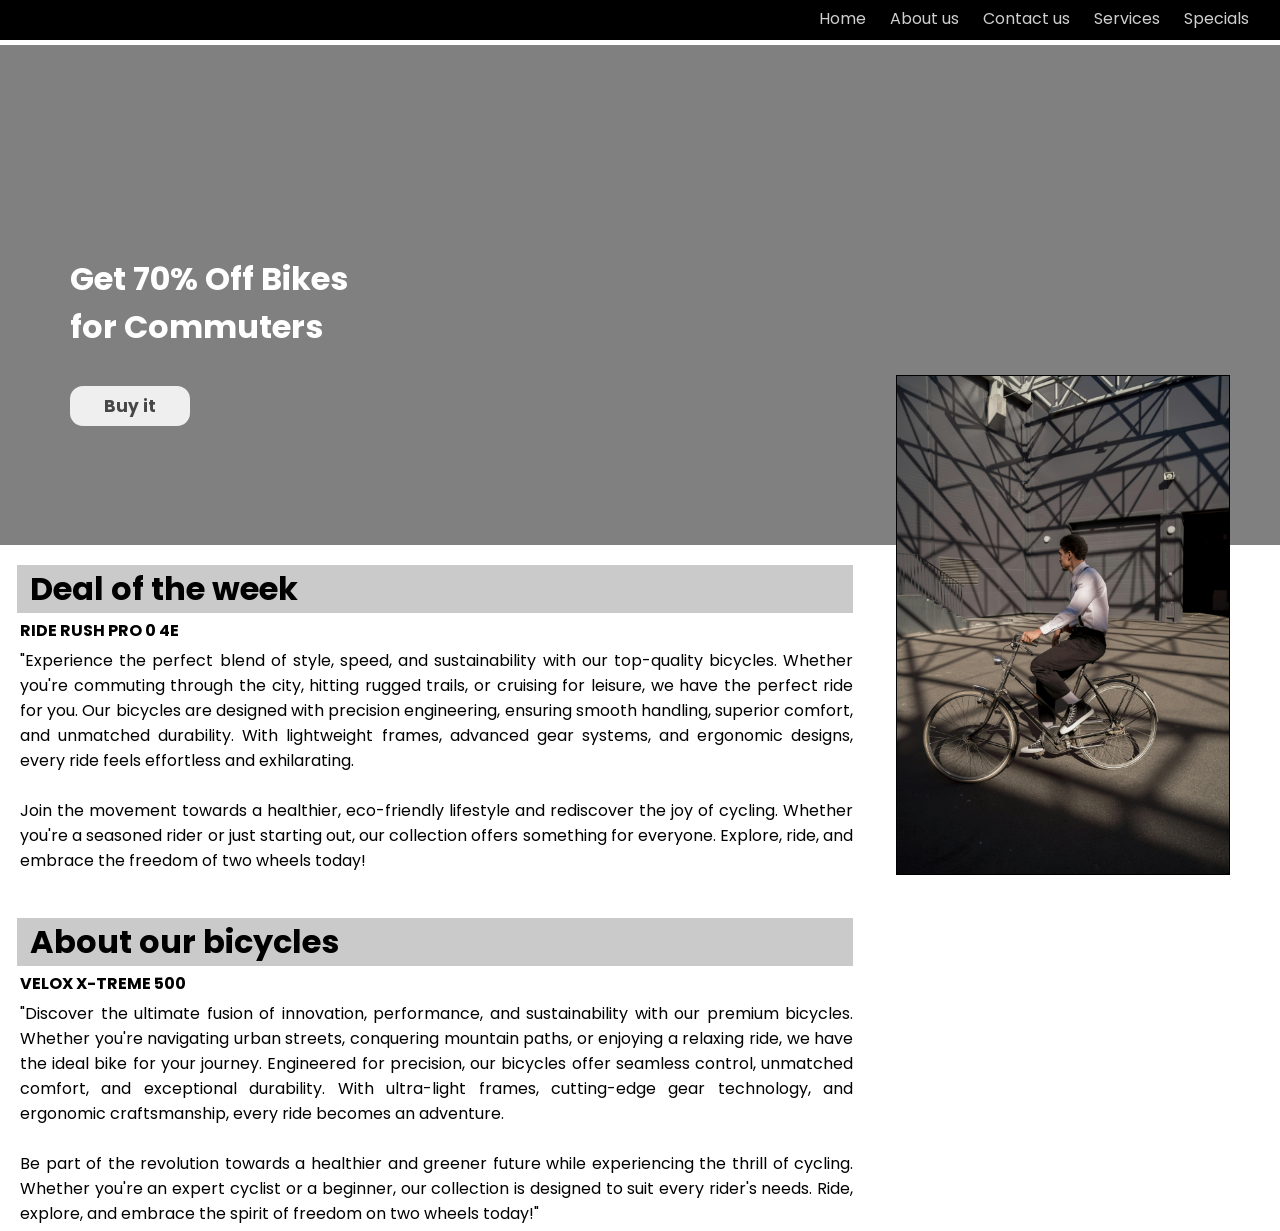
<file: Landing-page.html>
<!DOCTYPE html>
<html lang="en">
<head>
    <meta charset="UTF-8">
    <meta name="viewport" content="width=device-width, initial-scale=1.0">
    <title>Landing-Page</title>
    <link href="https://fonts.googleapis.com/css2?family=Poppins&display=swap" rel="stylesheet">
        <link href="https://fonts.googleapis.com/css2?family=Allura&display=swap" rel="stylesheet">
        <link rel="stylesheet" href="Landing-page.css">
</head>
<body>
    <div class="navbar">
        <nav>
            <div class="nav-div">
                <ul>
                    <li>Home</li>
                    <li>About us</li>
                    <li>Contact us</li>
                    <li>Services</li>
                    <li>Specials</li>

                </ul>
            </div>
        </nav>
    </div>
    <div class="first-div">
        <h1>Get 70% Off Bikes 
            <br> for Commuters</h1>
            <button>Buy it</button>
        <!-- <img src="images/2.jpg" alt=""> -->

        </div>
    
    <div class="side-div">
        <div class="text">
        <h1>Deal of the week</h1>
        <p><strong>RIDE RUSH PRO 0 4E</strong></p>

        <p>"Experience the perfect blend of style, speed, and sustainability with our top-quality bicycles. Whether you're commuting through the city, hitting rugged trails, or cruising for leisure, we have the perfect ride for you. Our bicycles are designed with precision engineering, ensuring smooth handling, superior comfort, and unmatched durability. With lightweight frames, advanced gear systems, and ergonomic designs, every ride feels effortless and exhilarating.

        <br>
        <br>
        Join the movement towards a healthier, eco-friendly lifestyle and rediscover the joy of cycling. Whether you're a seasoned rider or just starting out, our collection offers something for everyone. Explore, ride, and embrace the freedom of two wheels today!</p>

        </div>
        <img src="images/side-img.jpg" alt="">
        </div>

        <br>
        <br>

        <div class="side-div">
            <div class="text">
                <h1>About our bicycles</h1>
                <p><strong>VELOX X-TREME 500</strong></p>
        
                <p>"Discover the ultimate fusion of innovation, performance, and sustainability with our premium bicycles. Whether you're navigating urban streets, conquering mountain paths, or enjoying a relaxing ride, we have the ideal bike for your journey. Engineered for precision, our bicycles offer seamless control, unmatched comfort, and exceptional durability. With ultra-light frames, cutting-edge gear technology, and ergonomic craftsmanship, every ride becomes an adventure.
        
                <br>
                <br>
                Be part of the revolution towards a healthier and greener future while experiencing the thrill of cycling. Whether you're an expert cyclist or a beginner, our collection is designed to suit every rider's needs. Ride, explore, and embrace the spirit of freedom on two wheels today!"</p>
            </div>
        </div>
        
</body>
</html>
</file>
<file: Landing-page.css>
*{
    margin: 0;
    padding: 0;
    font-family: 'Poppins' , serif;
    box-sizing: border-box;
    height: auto;
    width: auto;
       
}

html, body{
    height: auto;
    width: auto;
}

.first-div{
    background-color: grey;
    width: 100%;
    height: 500px;
    margin-top: 60px;
    margin-bottom: 30px;
    position: relative;
    overflow: hidden;
    
}
.first-div img{
    width: 100%;
    height: 100%;
    object-fit: cover; 
    position: relative;
    /* top: 0; */
    margin-bottom: 30px;
    left: auto;
    /* z-index: -2; */
}

.first-div h1{
    display: flex;
    justify-content: flex-start;
    align-items: center;
    margin: 60px 0px 20px 70px;
    /* background-color: purple; */
    width: fit-content;
    position: relative;
    top: 30%;
    color: white;  
}
.first-div button{
    display: flex;
    justify-content: center;
    /* justify-content: flex-start; */
    align-items: center;
    margin: 60px 0px 20px 70px;
    position: relative;
    top: 25%;
    width: 120px;
    height: 30px;
    padding: 20px;
    border-radius: 13px;
    outline: none;
    border: none;
    font-size: 17px;
    font-weight: bold;
    color: rgb(0,0,0,0.7);
    cursor: pointer;
    
}
.first-div button:hover{
    color: black;
}
.side-div{
    display: flex;
    flex-direction: row;
}
.side-div img{
    display: flex;
    justify-content: right;
    /* width: 400px; */
    height: 500px;
    position: absolute;
    left: 70%;
    margin-top: -200px;
    margin-bottom: 20px;
    border: 1px solid black;

}
.side-div h1{
    margin: -10px 30px 5px 17px;
    background-color: rgb(202, 202, 202);
    padding-left: 13px;
}
.side-div p{
    margin: 5px 30px 5px 20px;
    
}
.navbar{
    background-color: black;
    height: 40px;
    width: auto;
    margin-bottom: -55px;
    position: sticky;
    z-index: 1000;
    top: 0;
}
.nav-div{
    /* background-color: black; */
    display: flex;
    align-items: center;
    justify-content: space-between;
    padding-left: 64%;
    padding-top: 6px;
    color: rgb(255, 255, 255, 0.9);

}
li{
    list-style: none;
    display: inline-block;
    align-items: right;
    margin-right: 20px;
    opacity: 0.9;
}
.text{
    width: 69%;
    text-align: justify;
    font-size: 16px;
}
</file>
